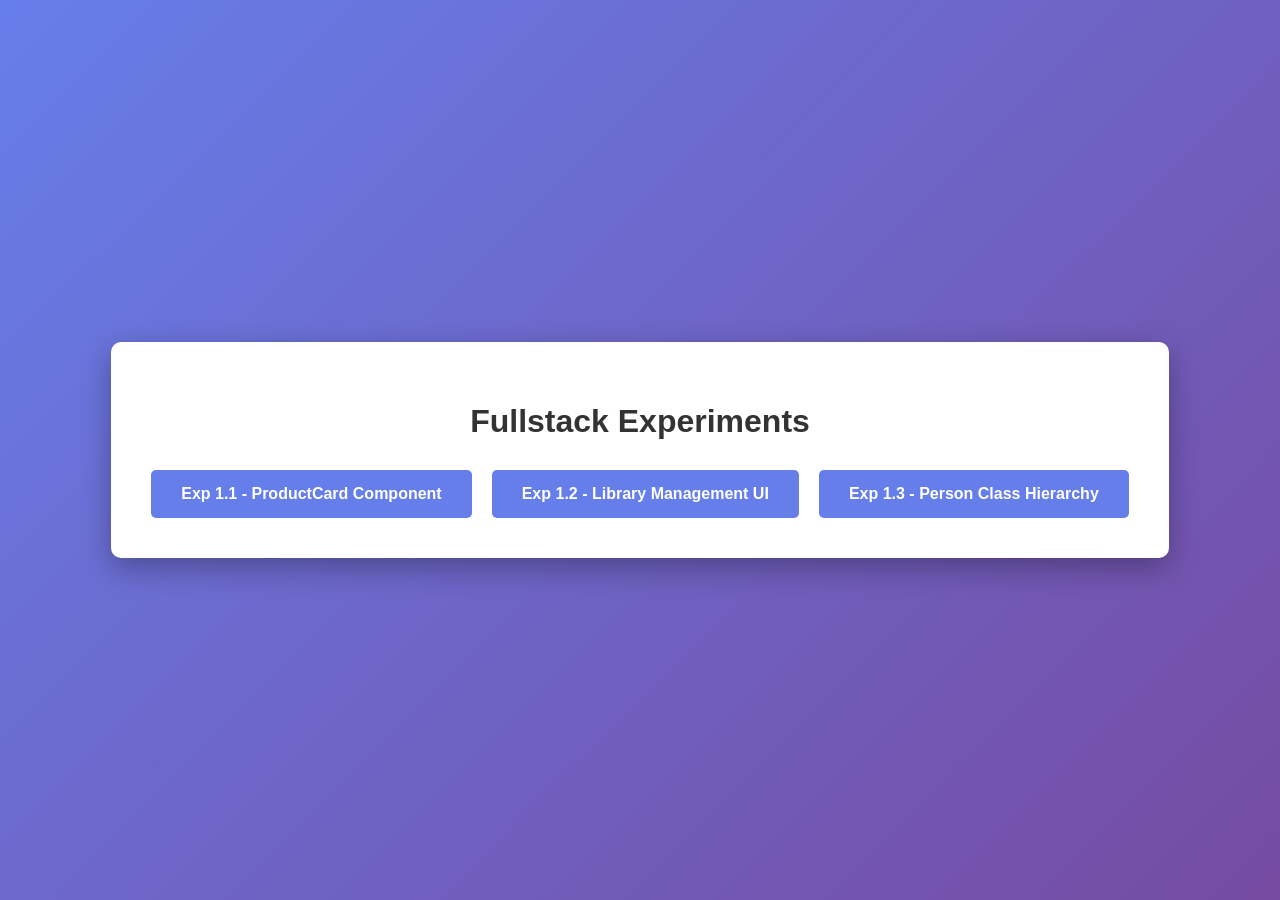
<file: index.html>
<!DOCTYPE html>
<html>
<head>
  <meta charset="UTF-8">
  <meta name="viewport" content="width=device-width, initial-scale=1.0">
  <title>Fullstack Experiments</title>
  <style>
    body {
      font-family: Arial, sans-serif;
      display: flex;
      justify-content: center;
      align-items: center;
      min-height: 100vh;
      background: linear-gradient(135deg, #667eea 0%, #764ba2 100%);
      margin: 0;
    }
    .container {
      text-align: center;
      background: white;
      padding: 40px;
      border-radius: 10px;
      box-shadow: 0 10px 30px rgba(0,0,0,0.3);
    }
    h1 {
      color: #333;
      margin-bottom: 30px;
    }
    .links {
      display: flex;
      gap: 20px;
      justify-content: center;
      flex-wrap: wrap;
    }
    a {
      padding: 15px 30px;
      background: #667eea;
      color: white;
      text-decoration: none;
      border-radius: 5px;
      font-weight: bold;
      transition: background 0.3s;
    }
    a:hover {
      background: #764ba2;
    }
  </style>
</head>
<body>
  <div class="container">
    <h1>Fullstack Experiments</h1>
    <div class="links">
      <a href="./EXP1.1/EXP1.1.html">Exp 1.1 - ProductCard Component</a>
      <a href="./EXP1.2/EXP1.2.html">Exp 1.2 -  Library Management UI</a>
      <a href="./EXP1.3/EXP1.3.html">Exp 1.3 -  Person Class Hierarchy </a>
    </div>
  </div>
</body>
</html>
</file>
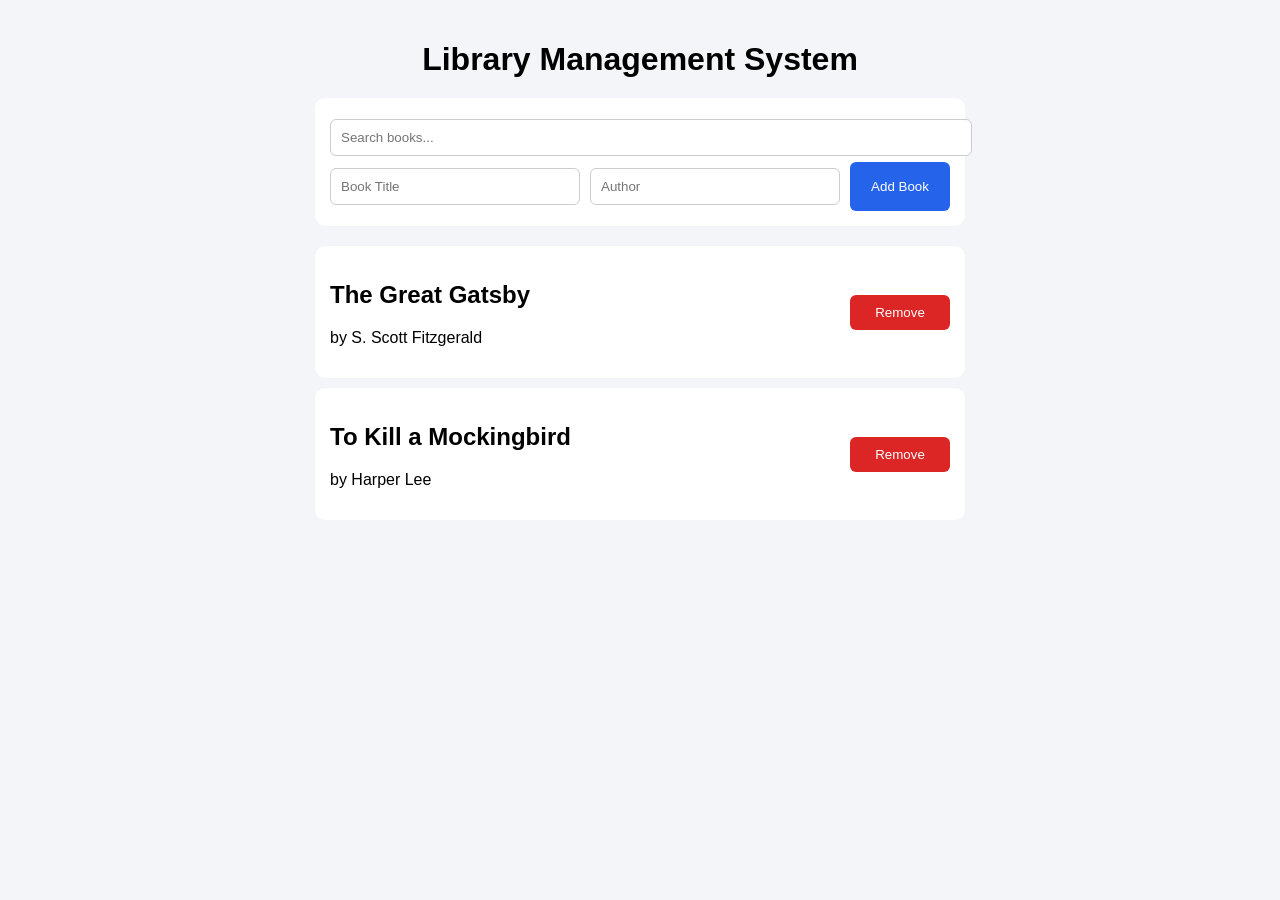
<file: EXP1.2/EXP1.2.html>
<!DOCTYPE html>
<html lang="en">
<head>
  <meta charset="UTF-8" />
  <title>Library Management System</title>
  <link rel="stylesheet" href="style.css" />
</head>
<body>

  <div class="container">
    <h1>Library Management System</h1>

    <div class="controls">
      <input id="search" type="text" placeholder="Search books..." />

      <div class="add-form">
        <input id="title" type="text" placeholder="Book Title" />
        <input id="author" type="text" placeholder="Author" />
        <button onclick="addBook()">Add Book</button>
      </div>
    </div>

    <div id="bookList"></div>
  </div>

  <script src="script.js"></script>
</body>
</html>
</file>
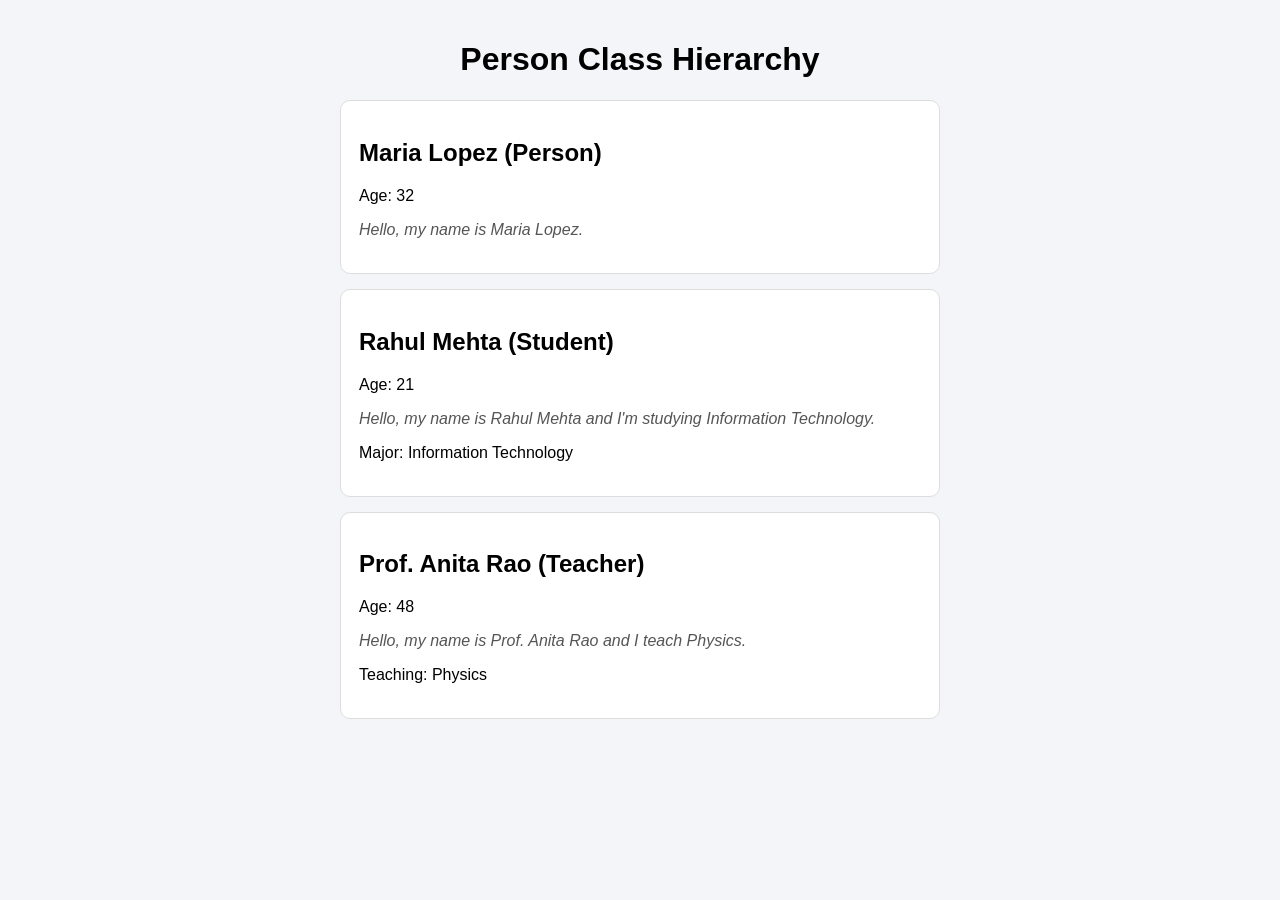
<file: EXP1.3/EXP1.3.html>
<!DOCTYPE html>
<html lang="en">
<head>
  <meta charset="UTF-8">
  <title>Person Class Hierarchy</title>
  <link rel="stylesheet" href="style.css">
</head>
<body>

  <div class="container">
    <h1>Person Class Hierarchy</h1>
    <div id="output"></div>
  </div>

  <script src="script.js"></script>
</body>
</html>
</file>
<file: EXP1.2/style.css>
body {
  font-family: Arial, sans-serif;
  background: #f3f5f8;
  margin: 0;
  padding: 20px;
}

.container {
  max-width: 650px;
  margin: auto;
}

h1 {
  text-align: center;
  margin-bottom: 20px;
}

.controls {
  background: white;
  padding: 15px;
  border-radius: 10px;
  margin-bottom: 20px;
}

input {
  width: 100%;
  padding: 10px;
  margin: 6px 0;
  border-radius: 6px;
  border: 1px solid #ccc;
}

.add-form {
  display: flex;
  gap: 10px;
}

button {
  padding: 10px;
  border: none;
  border-radius: 6px;
  cursor: pointer;
  background: #2563eb;
  color: white;
  min-width: 100px;
}

.book {
  background: white;
  padding: 15px;
  margin: 10px 0;
  border-radius: 10px;
  display: flex;
  justify-content: space-between;
  align-items: center;
}

.remove {
  background: #dc2626;
}
</file>
<file: EXP1.3/style.css>
body {
  font-family: Arial, sans-serif;
  background: #f3f5f8;
  margin: 0;
  padding: 20px;
}

.container {
  max-width: 600px;
  margin: auto;
}

h1 {
  text-align: center;
}

.card {
  background: white;
  padding: 18px;
  margin: 15px 0;
  border-radius: 10px;
  border: 1px solid #ddd;
}

.intro {
  font-style: italic;
  color: #555;
}
</file>
